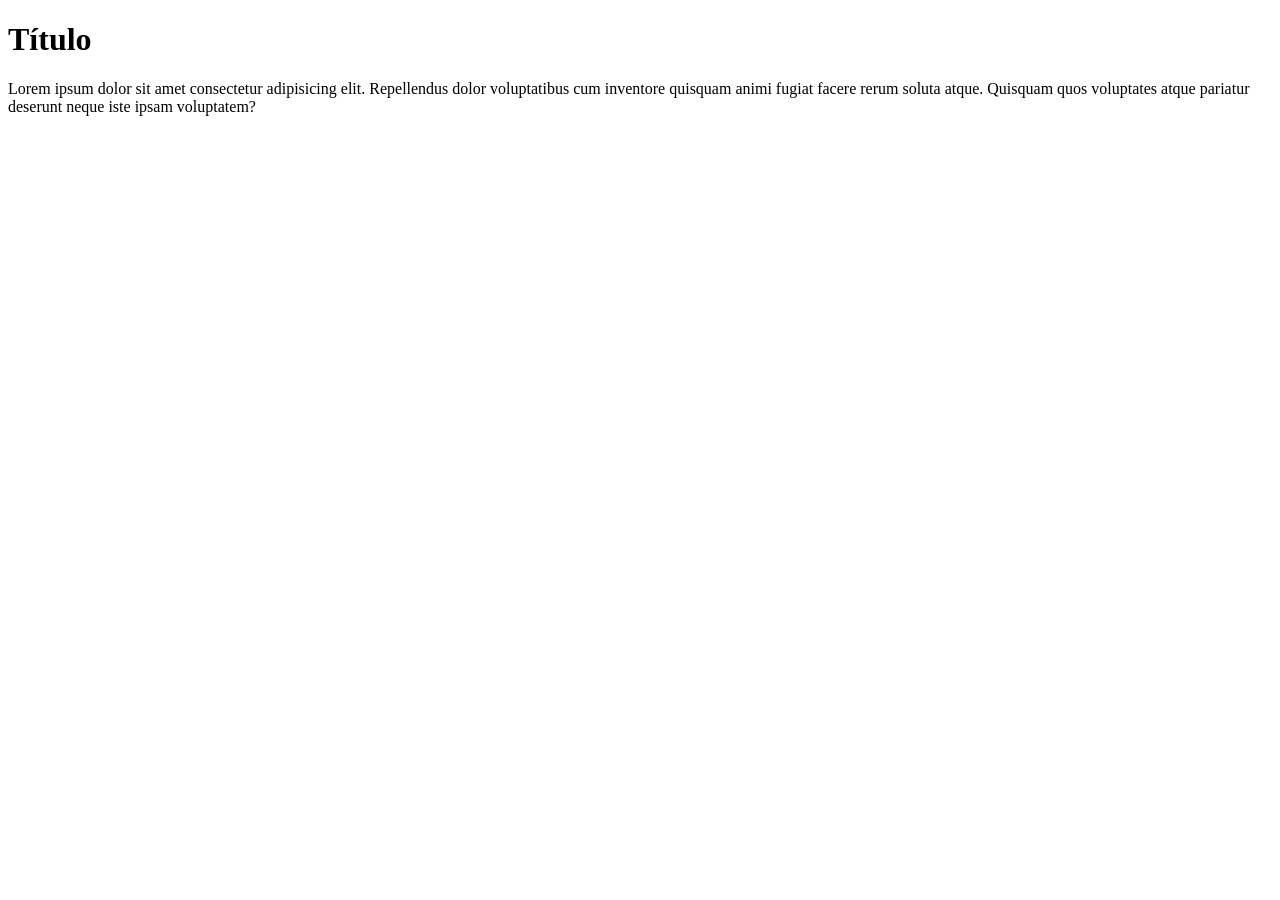
<file: first_landing_page/index.html>
<!DOCTYPE html>
<html lang="en">
<head>
    <meta charset="UTF-8">
    <meta name="viewport" content="width=device-width, initial-scale=1.0">
    <title>My first Landing Page</title>
</head>
<body>
    <h1>Título</h1>
    <p>Lorem ipsum dolor sit amet consectetur adipisicing elit. Repellendus dolor voluptatibus cum inventore quisquam animi fugiat facere rerum soluta atque. Quisquam quos voluptates atque pariatur deserunt neque iste ipsam voluptatem?</p>
</body>
</html>
</file>
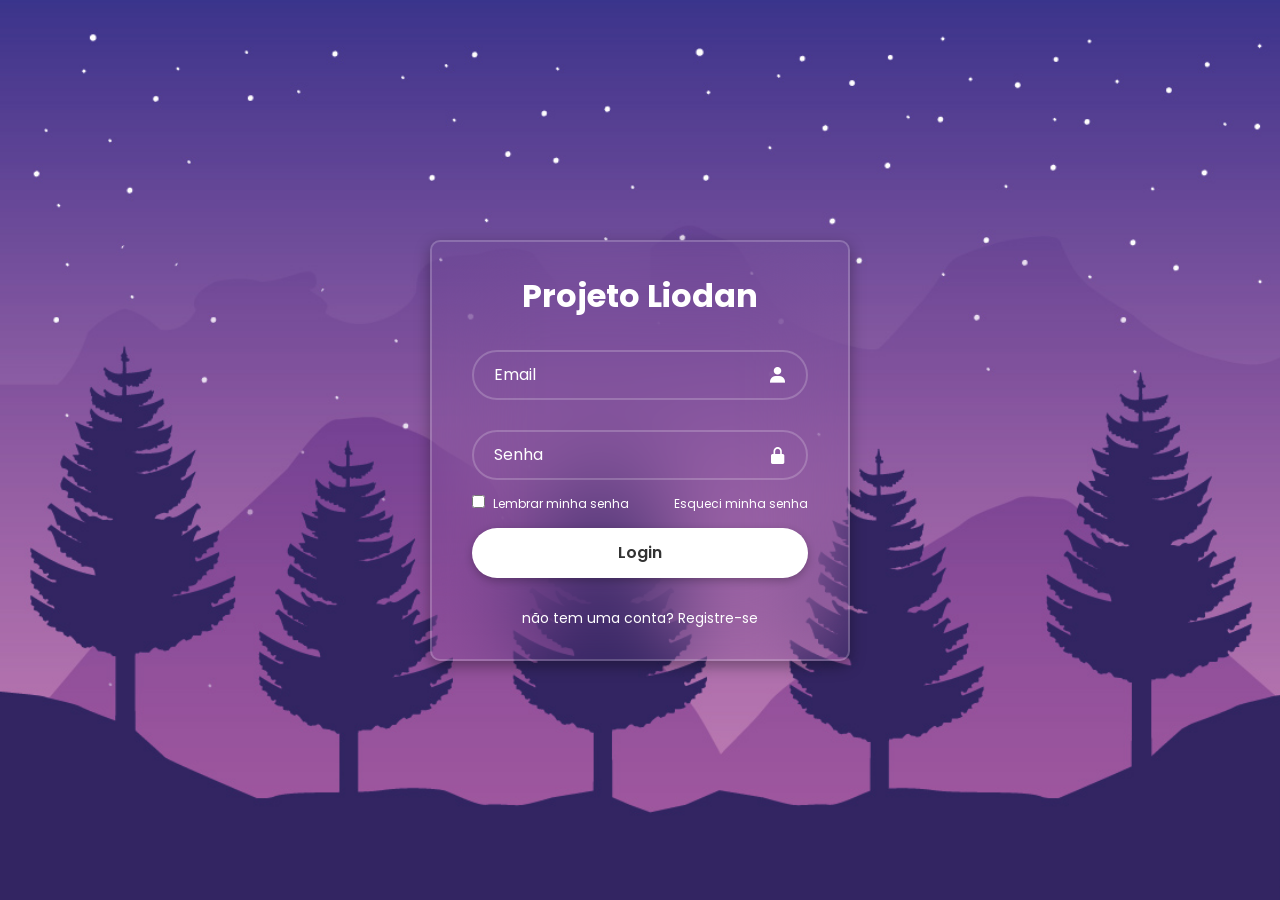
<file: tela_login/tela_login_moderna_1/index.html>
<!DOCTYPE html>
<html lang="en">
<head>
    <meta charset="UTF-8">
    <meta name="viewport" content="width=device-width, initial-scale=1.0">
    <title>login Moderno</title>
    <link rel="stylesheet" href="style.css">
    <link href='https://unpkg.com/boxicons@2.1.4/css/boxicons.min.css' rel='stylesheet'> 

</head>
<body>
    <main class="container">
        <form>
            <h1>Projeto Liodan</h1>
            <div class="input-box">
                <input type="email" placeholder="Email">
                <i class="bx bxs-user"></i>
            </div>
            <div class="input-box">
                <input type="password" placeholder="Senha">
                <i class="bx bxs-lock-alt"></i>
            </div>
            <div class="lembrar-senha">
                <label>
                    <input type="checkbox" name="" id="">
                    Lembrar minha senha
                </label>
                <a href="#">Esqueci minha senha</a>
            </div>

            <button type="submit" class="login">Login</button>

            <div class="register-link">
                <p>não tem uma conta? <a href="#">Registre-se</a></p>
            </div>
        </form>
    </main>
    
</body>
</html>
</file>
<file: tela_login/tela_login_moderna_1/style.css>
@import url('https://fonts.googleapis.com/css2?family=Poppins:ital,wght@0,100;0,200;0,300;0,400;0,500;0,600;0,700;0,800;0,900;1,100;1,200;1,300;1,400;1,500;1,600;1,700;1,800;1,900&display=swap');


* {
    margin: 0;
    padding: 0;
    box-sizing: border-box;
    font-family: "Poppins", sans-serif;
}

body {
    display: flex;
    justify-content: center;
    align-items: center;
    min-height: 100vh;
    background: url(./img/bg.jpg);
    background-size: cover;
    background-position: center;
}

.container {
    width: 420px;
    background-color: transparent;
    border: 2px solid rgba(255, 255, 255, .2);
    border-radius: 10px;
    color: #fff;
    padding: 30px 40px;
    box-shadow: rgba(0, 0, 0, 0.35) 0px 5px 15px;
    backdrop-filter: blur(50px);
}

.container h1 {
    text-align: center;
    font-size: 32px;
}

.input-box {
    position: relative;
    width: 100%;
    height: 50px;
    margin: 30px 0;
}

.input-box input {
    width: 100%;
    height: 100%;
    background-color: transparent;
    border: 2px solid rgba(255, 255, 255, .2);
    outline: none;
    font-size: 16px;
    color: #fff;
    padding: 20px 45px 20px 20px;
    border-radius: 40px;
}

.input-box input::placeholder {
    color: #fff;
}

.input-box i {
    position: absolute;
    right: 20px;
    top: 50%;
    transform: translateY(-50%);
    font-size: 20px;
}

.lembrar-senha {
    display: flex;
    justify-content: space-between;
    margin: -15px 0px 15px;
    font-size: 12px;
}

.lembrar-senha label input {
    accent-color: #fff;
    margin-right: 5px;
}

.lembrar-senha a {
    text-decoration: none;
    color: #fff;
}

.lembrar-senha a:hover {
    text-decoration: underline;
}

.login {
    width: 100%;
    height: 50px;
    background-color: #fff;
    border: none;
    border-radius: 40px;
    cursor: pointer;
    font-size: 16px;
    color: #333;
    font-weight: 600;
    box-shadow: rgba(0, 0, 0, 0.24) 0px 3px 8px;
}

.login:hover {
    background-color: transparent;
    color: #fff;
    border: 2px solid rgba(255, 255, 255, .2);
    transition: 0.5s;
}

.register-link {
    display: flex;
    justify-content: center;
    margin: 30px 0 0 0;
    font-size: 14px;
}

.register-link a {
    text-decoration: none;
    color: #fff;
}

.register-link a:hover {
    text-decoration: underline;
}
</file>
